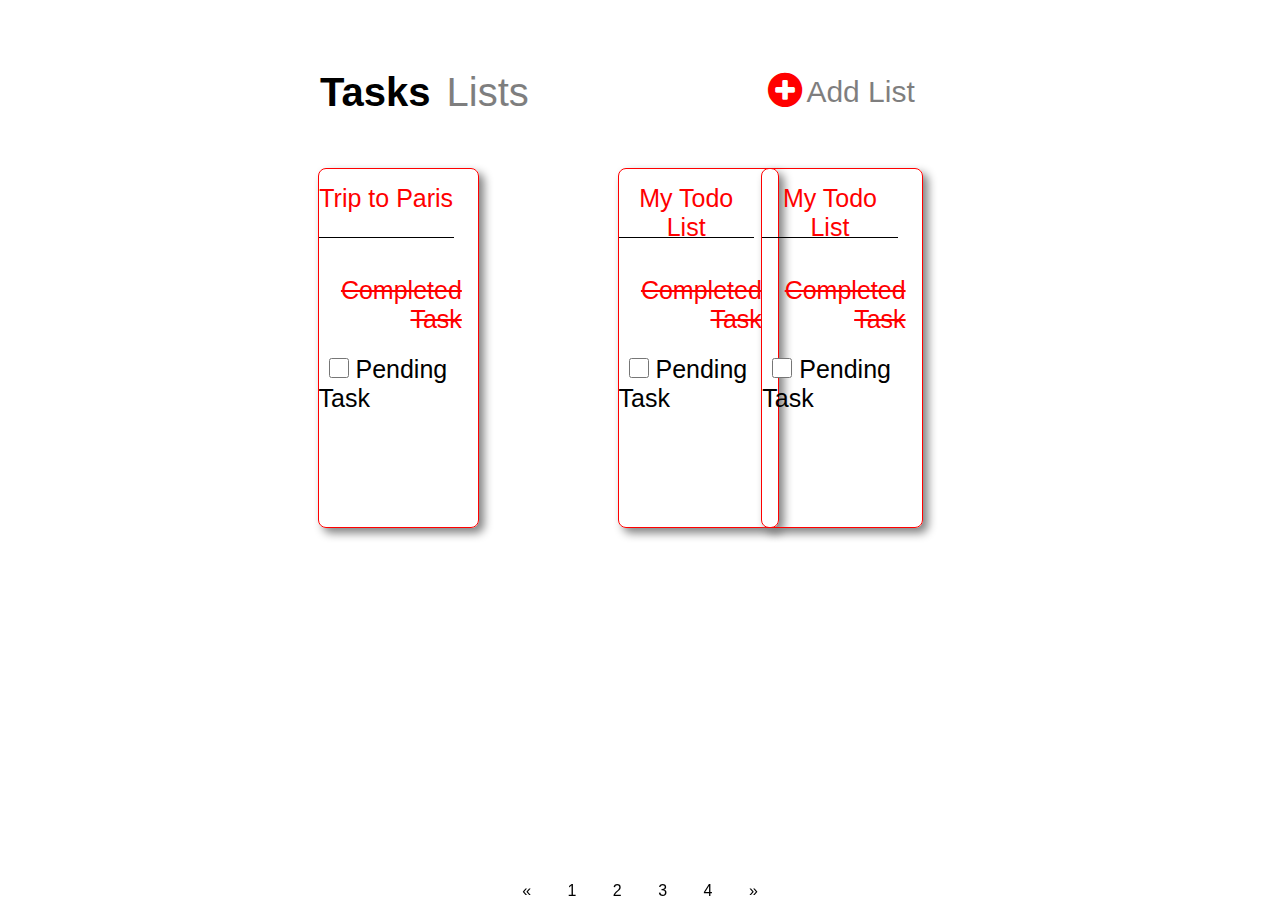
<file: index.html>
<!DOCTYPE html>
<html lang="en">
<head>
    <meta charset="UTF-8">
    <meta http-equiv="X-UA-Compatible" content="IE=edge">
    <meta name="viewport" content="width=device-width, initial-scale=1.0">
    <title>TODO-List</title>
    <link rel="stylesheet" href="./index.css">
    <link rel="stylesheet" href="https://cdnjs.cloudflare.com/ajax/libs/font-awesome/4.7.0/css/font-awesome.min.css">
</head>
<body>
   
    <div class="upper-container">
        <div class="upper-container1">
            <span id="Tasks">
                Tasks

            </span>
            <span id="Lists">
                Lists
            </span>
    </div>
    <div class="upper-container2">
        <div id="circle">
            <i class="fa fa-plus-circle" style="font-size:40px;color:red"></i>

        </div>
        <div id="addlist">
            Add List
        </div>
    </div>
    </div>
    <div class="row">
        <div class="column">
   
    <div class="card1">
        <div class="div1">
            <p>Trip to Paris</p>

        </div>
        <div class="div2">
            Completed Task
            
        </div>
        <div class="div3">
            <form>
            <input type="checkbox" name="todo" id="check">
            <label for="todo"> Pending Task</label>
            </form>
            
        </div>
        
    </div>
    </div>
    <div class="column">

    <div class="card2">
        <div class="div4">
            <p>My Todo List</p>

        </div>
        <div class="div5">
            Completed Task
            
        </div>
        <div class="div6">
            <form>
            <input type="checkbox" name="todo" id="check">
            <label for="todo"> Pending Task</label>
            </form>
            
        </div>
        
    </div>
</div>
<div class="column">
    <div class="card3">
        <div class="div7">
            <p>My Todo List</p>

        </div>
        <div class="div8">
            Completed Task
            
        </div>
        <div class="div9">
            <form>
            <input type="checkbox" name="todo" id="check">
            <label for="todo"> Pending Task</label>
            </form>
            
        </div>
        
    </div>
    </div>
    </div>
    <div class="footer">

        
        <div class="pagination">
            <a href="#">&laquo;</a>
            <a href="./index.html" title="Tasks List">1
                
            </a>
            <a href="./index1.html" title="Trip to Paris">2</a>
            <a href="./index2.html" title="add list">3</a>
            <a href="./index2.html" title="add New Item">4</a>
            <a href="#">&raquo;</a>
            </div>
   

    </div>
    
       

    
    
    
</body>
</html>
</file>
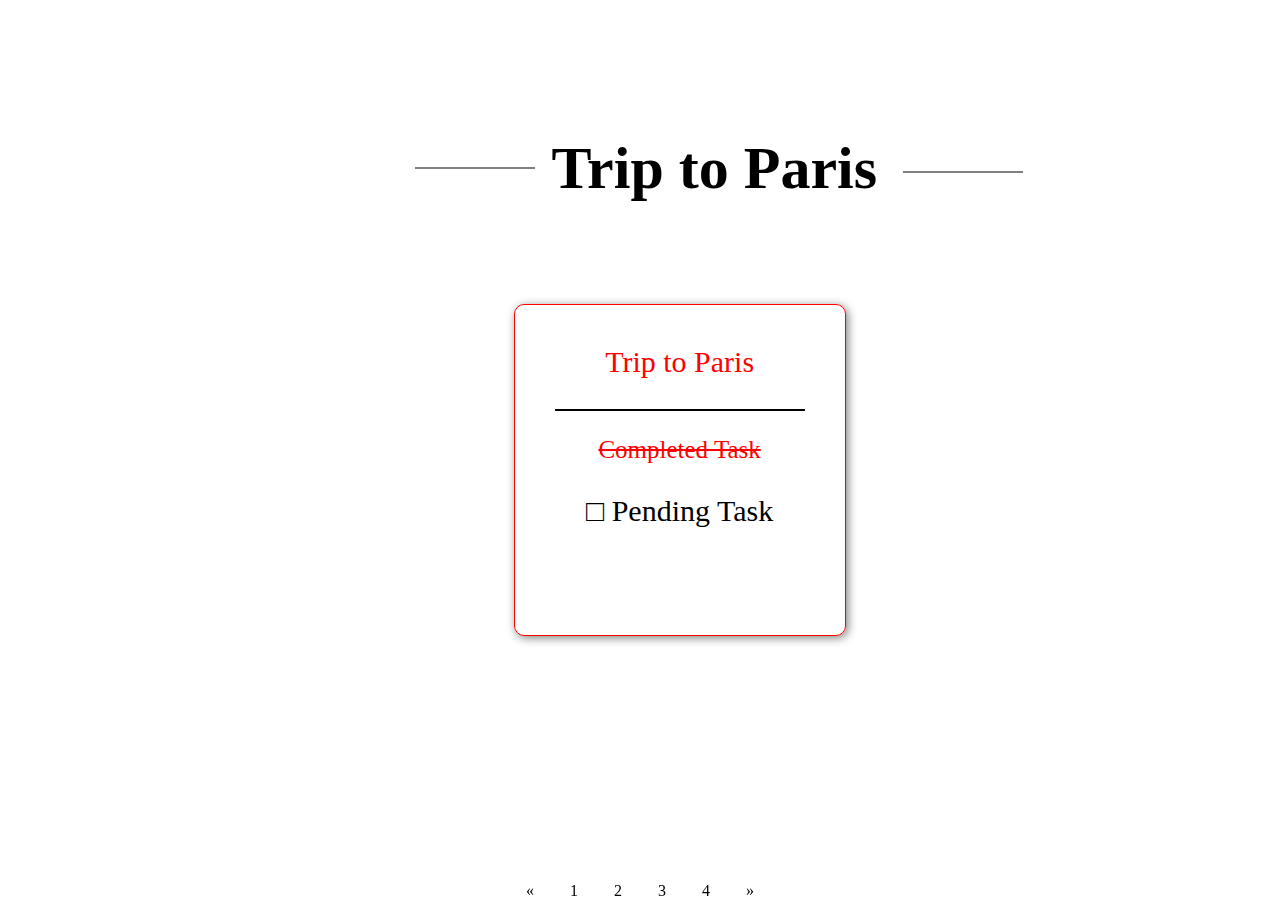
<file: index1.html>
<!DOCTYPE html>
<html lang="en">

<head>
    <meta charset="UTF-8">
    <meta http-equiv="X-UA-Compatible" content="IE=edge">
    <meta name="viewport" content="width=device-width, initial-scale=1.0">
    <link rel="stylesheet" href="./style1.css">
    <link href="https://fonts.googleapis.com/css?family=Roboto+Mono|Roboto+Slab|Roboto:300,400,500,700"
        rel="stylesheet" />
    <link href="//maxcdn.bootstrapcdn.com/font-awesome/4.1.0/css/font-awesome.min.css" rel="stylesheet">
    <link rel="stylesheet" href="https://cdnjs.cloudflare.com/ajax/libs/font-awesome/4.7.0/css/font-awesome.min.css">
    <link rel="stylesheet" href="https://cdnjs.cloudflare.com/ajax/libs/font-awesome/4.7.0/css/font-awesome.min.css">




    <title>Todo list-2</title>
</head>

<body>

   

        <div class="Trip-container">
            <h1 class="font-align">Trip to Paris</h1>

            
        </div>




        <div class="trip-card">
            <p class="text-style">Trip to Paris</p>
            <hr color="black">

            <p class="text1-style">Completed Task</p>
            <p class="text2-style"> &#9633; Pending Task</p>
        </div>
        <div class="footer">

        
            <div class="pagination">
                <a href="#">&laquo;</a>
                <a href="./index.html" title="Trip to Paris">1
                    
                </a>
                <a href="./index1.html" title="Add New List">2</a>
                <a href="./index2.html" title="Add New item">3</a>
                <a href="./index3.html" title="add New Item">4</a>
                <a href="#">&raquo;</a>
                </div>
       
    
        </div>
   




</body>

</html>
</file>
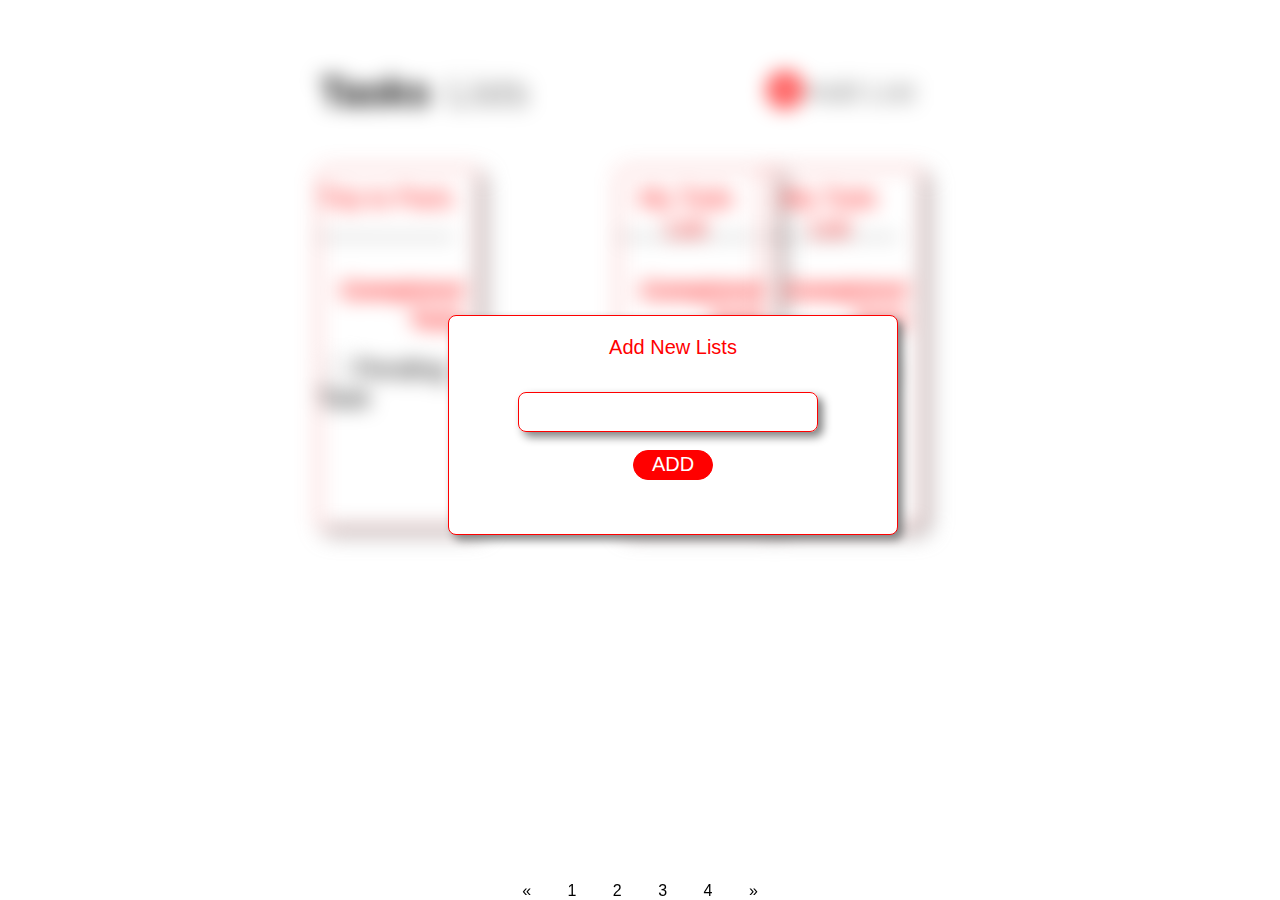
<file: index2.html>
<!DOCTYPE html>
<html lang="en">
<head>
    <meta charset="UTF-8">
    <meta http-equiv="X-UA-Compatible" content="IE=edge">
    <meta name="viewport" content="width=device-width, initial-scale=1.0">
    <title>Document</title>
    <link rel="stylesheet" href="./index2.css">
    <link rel="stylesheet" href="https://cdnjs.cloudflare.com/ajax/libs/font-awesome/4.7.0/css/font-awesome.min.css">
</head>
<body>
    <div class="nots">
   
    <div class="upper-container">
        <div class="upper-container1">
            <span id="Tasks">
                Tasks

            </span>
            <span id="Lists">
                Lists
            </span>
    </div>
    <div class="upper-container2">
        <div id="circle">
            <i class="fa fa-plus-circle" style="font-size:40px;color:red"></i>

        </div>
        <div id="addlist">
            Add List
        </div>
    </div>
    </div>
    <div class="row">
        <div class="column">
   
    <div class="card1">
        <div class="div1">
            <p>Trip to Paris</p>

        </div>
        <div class="div2">
            Completed Task
            
        </div>
        <div class="div3">
            <form>
            <input type="checkbox" name="todo" id="check">
            <label for="todo"> Pending Task</label>
            </form>
            
        </div>
        
    </div>
    </div>
    <div class="column">

    <div class="card2">
        <div class="div4">
            <p>My Todo List</p>

        </div>
        <div class="div5">
            Completed Task
            
        </div>
        <div class="div6">
            <form>
            <input type="checkbox" name="todo" id="check">
            <label for="todo"> Pending Task</label>
            </form>
            
        </div>
        
    </div>
</div>
<div class="column">
    <div class="card3">
        <div class="div7">
            <p>My Todo List</p>

        </div>
        <div class="div8">
            Completed Task
            
        </div>
        <div class="div9">
            <form>
            <input type="checkbox" name="todo" id="check">
            <label for="todo"> Pending Task</label>
            </form>
            
        </div>
        
    </div>
    </div>
    </div>
    </div>
    <div class="pop-up">
        <p>Add New Lists</p>
        <div class="box">
            
        </div>
        <button class="btn">ADD</button>

    </div>
    <div class="footer">

        
        <div class="pagination">
            <a href="#">&laquo;</a>
            <a href="./index1.html" title="Trip to Paris">1
                
            </a>
            <a href="./index1.html" title="Add New List">2</a>
            <a href="./index2.html" title="Add New item">3</a>
            <a href="./index3.html" title="add New Item">4</a>
            <a href="#">&raquo;</a>
            </div>
   

    </div>
    
       

    
    
    
</body>
</html>
</file>
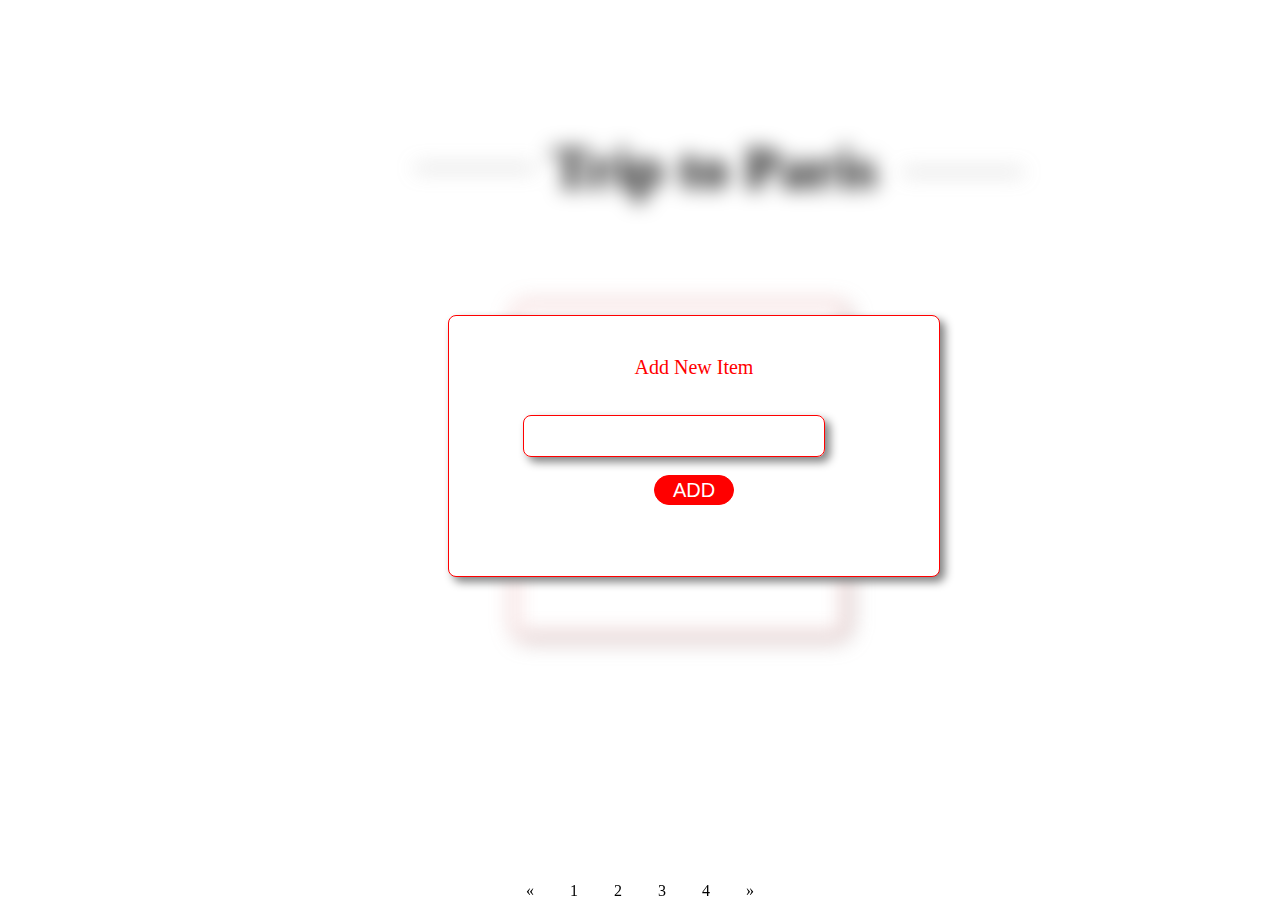
<file: index3.html>
<!DOCTYPE html>
<html lang="en">

<head>
    <meta charset="UTF-8">
    <meta http-equiv="X-UA-Compatible" content="IE=edge">
    <meta name="viewport" content="width=device-width, initial-scale=1.0">
    <link rel="stylesheet" href="index3.css">
    <link href="https://fonts.googleapis.com/css?family=Roboto+Mono|Roboto+Slab|Roboto:300,400,500,700"
        rel="stylesheet" />
    <link href="//maxcdn.bootstrapcdn.com/font-awesome/4.1.0/css/font-awesome.min.css" rel="stylesheet">
    <link rel="stylesheet" href="https://cdnjs.cloudflare.com/ajax/libs/font-awesome/4.7.0/css/font-awesome.min.css">
    <link rel="stylesheet" href="https://cdnjs.cloudflare.com/ajax/libs/font-awesome/4.7.0/css/font-awesome.min.css">




    <title>Todo list-2</title>
</head>

<body>
    <div class="nots">

   

        <div class="Trip-container">
            <h1 class="font-align">Trip to Paris</h1>

            
        </div>




        <div class="trip-card">
            <p class="text-style">Trip to Paris</p>
            <hr color="black">

            <p class="text1-style">Completed Task</p>
            <p class="text2-style"> &#9633; Pending Task</p>
        </div>
        </div>
        <div class="pop-up">
            <p>Add New Item</p>
            <div class="box">
                
            </div>
            <button class="btn">ADD</button>
    
        </div>


        <div class="footer">

        
            <div class="pagination">
                <a href="#">&laquo;</a>
                <a href="./index.html" title="Trip to Paris">1
                    
                </a>
                <a href="./index1.html" title="Add New List">2</a>
                <a href="./index2.html" title="Add New item">3</a>
                <a href="./index3.html" title="add New Item">4</a>
                <a href="#">&raquo;</a>
                </div>
       
    
        </div>
   




</body>

</html>
</file>
<file: index.css>
* {
    margin: 0;
    padding: 0;
    box-sizing: border-box;
    font-family: Arial, Helvetica, sans-serif
}

.upper-container {
    width: 50%;
    height: 10%;
    margin: 50px auto;
    position: relative;
}

.upper-container1 {
    width: 35%;
    height: 100%;
    padding-top: 20px;
}

#Tasks {
    font-weight: bold;
    font-size: 2.5rem;
}

#Lists {
    font-size: 2.5rem;
    margin: 5px;
    opacity: 0.5;

}

.upper-container2 {
    width: 30%;
    height: 100%;
    padding-top: 20px;
    position: absolute;
    top: 0;
    right: 0;
}

#addlist {
    position: absolute;
    width: 80%;
    height: 100%;
    top: 0;
    right: 0;
    font-size: 30px;
    padding-top: 25px;
    opacity: 0.5;

}

.column {
    float: left;
    width: 25%;
    padding: 0S 10px;
  }

.row {
    margin: 0 -5px;
}
.row:after {
    content: "";
    display: table;
    clear: both;
  }
  
  

.card1 {
    margin: 3px auto;
    margin-left: 100%;
    
    border: 1.5px solid red;
    height: 40vh;
    width: 50%;
    border-radius: 8px;
    box-shadow: 5px 5px 10px gray;
    position: relative;
    
    

}

.div1 {
    text-align: center;
    position: relative;
    top: 15px;
    right: 0;
    font-size: 25px;
    width: 85%;
    height: 15%;
    border-bottom: 1px solid black;
    color: red;
    


}

.div2{
    width: 90%;
    height: 10%;
    position: absolute;
    top: 30%;
    font-size: 25px;
    text-align: right;
    text-decoration: line-through;
    color: red;
}
.div3{
    width: 90%;
    height: 10%;
    position: absolute;
    top: 52%;
    font-size: 25px;
    text-align: left;
   
}

#check{
    width: 20px;
    height: 20px;
    margin-left: 10px;
}
.card2{
    
    margin: 3px auto;
    margin-left: 300px;
    border: 1.5px solid red;
    height: 40vh;
    width: 50%;
    border-radius: 8px;
    box-shadow: 5px 5px 10px gray;
    position: relative;

}

.div4 {
    position: relative;
    top: 15px;
    right: 0;
    font-size: 25px;
    width: 85%;
    height: 15%;
    border-bottom: 1px solid black;
    color: red;
    text-align: center;


}

.div5{
    width: 90%;
    height: 10%;
    position: absolute;
    top: 30%;
    font-size: 25px;
    text-align: right;
    text-decoration: line-through;
    color: red;
}
.div6{
    width: 90%;
    height: 10%;
    position: absolute;
    top: 52%;
    font-size: 25px;
    text-align: left;
   
}

#check{
    width: 20px;
    height: 20px;
    margin-left: 10px;
}
.card3{
    margin: 3px auto;
    margin-right: 40px;
    border: 1.5px solid red;
    height: 40vh;
    width: 50%;
    border-radius: 8px;
    box-shadow: 5px 5px 10px gray;
    position: relative;

}

.div7 {
    position: relative;
    top: 15px;
    right: 0;
    font-size: 25px;
    width: 85%;
    height: 15%;
    border-bottom: 1px solid black;
    color: red;
    text-align: center;


}

.div8{
    width: 90%;
    height: 10%;
    position: absolute;
    top: 30%;
    font-size: 25px;
    text-align: right;
    text-decoration: line-through;
    color: red;
}
.div9{
    width: 90%;
    height: 10%;
    position: absolute;
    top: 52%;
    font-size: 25px;
    text-align: left;
   
}

#check{
    width: 20px;
    height: 20px;
    margin-left: 10px;
}

.footer {
    position: fixed;
    left: 0;
    bottom: 0;
    width: 100%;
  
    color: white;
    text-align: center;
 }

 .pagination {
    display: inline-block;
  }

 .pagination a {
    color: black;
    float: center;
    padding: 8px 16px;
    text-decoration: none;
  }
  .pagination a.active {
    background-color: #4CAF50;
    color: white;
  }
  .pagination a:hover:not(.active) {background-color: #ddd;}
</file>
<file: style1.css>
.Trip-container{
    display: flex;
   
}
    
   
.font-align{
     text-align: center;
    font-size: 60px;
    margin-top: 10%;
    margin-left: 43%;
    position: relative;


}
.font-align::before{
    content:"";
    display: block;
    position: absolute;
    width:120px;
    height: 2px;
    background: grey;
    right:105%;
    margin-top: 10%;
    
}
.font-align::after{
    content:"";
    display: block;
    position: absolute;
    width:120px;
    height: 2px;
    background: grey;
    left:108%;
    margin-top: -10%
    
}


.trip-card{
    
    
    border: 1px solid gray;
    border-radius: 10px;
    text-align: center;
    width: 250px;
    height: 250px;
    padding: 40px;
    border-color: red;
    box-shadow: 2px 2px 10px gray;
    margin-left: 40%;
    margin-top: 60px;
}
.text-style{
    
    font-size: 30px;
    color: red;
    font-weight: 200;
    margin-top: 0;
}

   

   
.text1-style{
    
    text-decoration: line-through;
    color: red;
    font-size: 25px;
}
.text2-style{
    
    font-size: 30px;
}
  

.footer {
    position: fixed;
    left: 0;
    bottom: 0;
    width: 100%;
  
    color: white;
    text-align: center;
 }

 .pagination {
    display: inline-block;
  }

 .pagination a {
    color: black;
    float: center;
    padding: 8px 16px;
    text-decoration: none;
  }
  .pagination a.active {
    background-color: #4CAF50;
    color: white;
  }
  .pagination a:hover:not(.active) {background-color: #ddd;}
</file>
<file: index2.css>
* {
    margin: 0;
    padding: 0;
    box-sizing: border-box;
    font-family: Arial, Helvetica, sans-serif
}

.upper-container {
    width: 50%;
    height: 10%;
    margin: 50px auto;
    position: relative;
}

.upper-container1 {
    width: 35%;
    height: 100%;
    padding-top: 20px;
}

#Tasks {
    font-weight: bold;
    font-size: 2.5rem;
}

#Lists {
    font-size: 2.5rem;
    margin: 5px;
    opacity: 0.5;

}

.upper-container2 {
    width: 30%;
    height: 100%;
    padding-top: 20px;
    position: absolute;
    top: 0;
    right: 0;
}

#addlist {
    position: absolute;
    width: 80%;
    height: 100%;
    top: 0;
    right: 0;
    font-size: 30px;
    padding-top: 25px;
    opacity: 0.5;

}

.column {
    float: left;
    width: 25%;
    padding: 0S 10px;
  }

.row {
    margin: 0 -5px;
}
.row:after {
    content: "";
    display: table;
    clear: both;
  }
  
  

.card1 {
    margin: 3px auto;
    margin-left: 100%;
    
    border: 1.5px solid red;
    height: 40vh;
    width: 50%;
    border-radius: 8px;
    box-shadow: 5px 5px 10px gray;
    position: relative;
    
    

}

.div1 {
    text-align: center;
    position: relative;
    top: 15px;
    right: 0;
    font-size: 25px;
    width: 85%;
    height: 15%;
    border-bottom: 1px solid black;
    color: red;
    


}

.div2{
    width: 90%;
    height: 10%;
    position: absolute;
    top: 30%;
    font-size: 25px;
    text-align: right;
    text-decoration: line-through;
    color: red;
}
.div3{
    width: 90%;
    height: 10%;
    position: absolute;
    top: 52%;
    font-size: 25px;
    text-align: left;
   
}

#check{
    width: 20px;
    height: 20px;
    margin-left: 10px;
}
.card2{
    
    margin: 3px auto;
    margin-left: 300px;
    border: 1.5px solid red;
    height: 40vh;
    width: 50%;
    border-radius: 8px;
    box-shadow: 5px 5px 10px gray;
    position: relative;

}

.div4 {
    position: relative;
    top: 15px;
    right: 0;
    font-size: 25px;
    width: 85%;
    height: 15%;
    border-bottom: 1px solid black;
    color: red;
    text-align: center;


}

.div5{
    width: 90%;
    height: 10%;
    position: absolute;
    top: 30%;
    font-size: 25px;
    text-align: right;
    text-decoration: line-through;
    color: red;
}
.div6{
    width: 90%;
    height: 10%;
    position: absolute;
    top: 52%;
    font-size: 25px;
    text-align: left;
   
}

#check{
    width: 20px;
    height: 20px;
    margin-left: 10px;
}
.card3{
    margin: 3px auto;
    margin-right: 40px;
    border: 1.5px solid red;
    height: 40vh;
    width: 50%;
    border-radius: 8px;
    box-shadow: 5px 5px 10px gray;
    position: relative;

}

.div7 {
    position: relative;
    top: 15px;
    right: 0;
    font-size: 25px;
    width: 85%;
    height: 15%;
    border-bottom: 1px solid black;
    color: red;
    text-align: center;


}

.div8{
    width: 90%;
    height: 10%;
    position: absolute;
    top: 30%;
    font-size: 25px;
    text-align: right;
    text-decoration: line-through;
    color: red;
}
.div9{
    width: 90%;
    height: 10%;
    position: absolute;
    top: 52%;
    font-size: 25px;
    text-align: left;
   
}

#check{
    width: 20px;
    height: 20px;
    margin-left: 10px;
}

.nots{
    filter: blur(10px);
}

.pop-up{
    width: 450px;
    height: 220px;
    background-color: white;
    color: red;
    position: absolute;
    top: 35%;
    left:35%;
    border:1.5px solid red;
    border-radius: 8px;
    box-shadow: 5px 5px 10px gray;
    text-align: center;
    font-size: 20px;
    padding: 20px;
    

}

.box{
    border: 1px solid red;
    border-radius: 8px;
    box-shadow: 5px 5px 10px gray;
    width: 300px;
    height: 40px;
    margin-top: 8%;
    margin-left: 12%;
    

}

.btn{
    text-align: center;
    color: white;
    background-color: red;
    border: 1px solid red;
    border-radius: 20px;
    width: 80px;
    height: 30px;
    margin-top: 18px;
    font-size: 20px;


}


.footer {
    position: fixed;
    left: 0;
    bottom: 0;
    width: 100%;
  
    color: white;
    text-align: center;
 }

 .pagination {
    display: inline-block;
  }

 .pagination a {
    color: black;
    float: center;
    padding: 8px 16px;
    text-decoration: none;
  }
  .pagination a.active {
    background-color: #4CAF50;
    color: white;
  }
  .pagination a:hover:not(.active) {background-color: #ddd;}
</file>
<file: index3.css>
.Trip-container {
    display: flex;

}


.font-align {
    text-align: center;
    font-size: 60px;
    margin-top: 10%;
    margin-left: 43%;
    position: relative;


}

.font-align::before {
    content: "";
    display: block;
    position: absolute;
    width: 120px;
    height: 2px;
    background: grey;
    right: 105%;
    margin-top: 10%;

}

.font-align::after {
    content: "";
    display: block;
    position: absolute;
    width: 120px;
    height: 2px;
    background: grey;
    left: 108%;
    margin-top: -10%
}


.trip-card {


    border: 1px solid gray;
    border-radius: 10px;
    text-align: center;
    width: 250px;
    height: 250px;
    padding: 40px;
    border-color: red;
    box-shadow: 2px 2px 10px gray;
    margin-left: 40%;
    margin-top: 60px;
}

.text-style {

    font-size: 30px;
    color: red;
    font-weight: 200;
    margin-top: 0;
}




.text1-style {

    text-decoration: line-through;
    color: red;
    font-size: 25px;
}

.text2-style {

    font-size: 30px;
}

.nots {

    filter: blur(10px);
}
.pop-up{
    width: 450px;
    height: 220px;
    background-color: white;
    color: red;
    position: absolute;
    top: 35%;
    left:35%;
    border:1.5px solid red;
    border-radius: 8px;
    box-shadow: 5px 5px 10px gray;
    text-align: center;
    font-size: 20px;
    padding: 20px;
    

}

.box{
    border: 1px solid red;
    border-radius: 8px;
    box-shadow: 5px 5px 10px gray;
    width: 300px;
    height: 40px;
    margin-top: 8%;
    margin-left: 12%;
    

}

.btn{
    text-align: center;
    color: white;
    background-color: red;
    border: 1px solid red;
    border-radius: 20px;
    width: 80px;
    height: 30px;
    margin-top: 18px;
    font-size: 20px;


}


.footer {
    position: fixed;
    left: 0;
    bottom: 0;
    width: 100%;

    color: white;
    text-align: center;
}

.pagination {
    display: inline-block;
}

.pagination a {
    color: black;
    float: center;
    padding: 8px 16px;
    text-decoration: none;
}

.pagination a.active {
    background-color: #4CAF50;
    color: white;
}

.pagination a:hover:not(.active) {
    background-color: #ddd;
}
</file>
